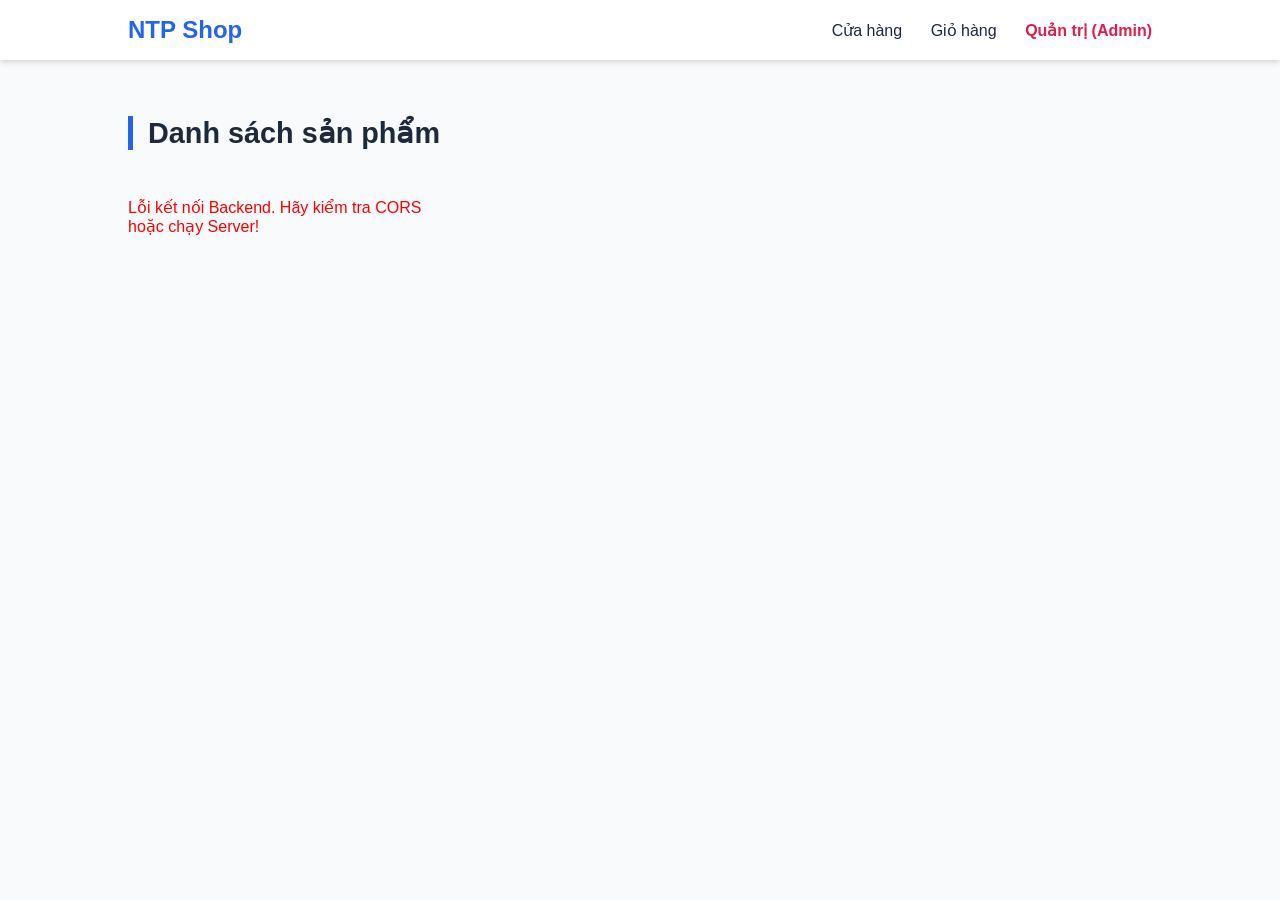
<file: frontend/index.html>
<!DOCTYPE html>
<html lang="vi">

<head>
    <meta charset="UTF-8">
    <title>Cửa hàng NTP</title>
    <link rel="stylesheet" href="style.css">
</head>

<body>
    <header>
        <h1>NTP Shop</h1>
        <nav>
            <a href="index.html">Cửa hàng</a>
            <a href="cart.html">Giỏ hàng</a>
            <a href="admin.html" style="color: #e11d48; font-weight: bold;">Quản trị (Admin)</a>
        </nav>
    </header>

    <main>
        <h2>Danh sách sản phẩm</h2>
        <div id="product-list" class="product-grid">
        </div>
    </main>

    <script src="script.js"></script>
    <script>
        window.onload = getAllProducts;
    </script>
</body>

</html>
</file>
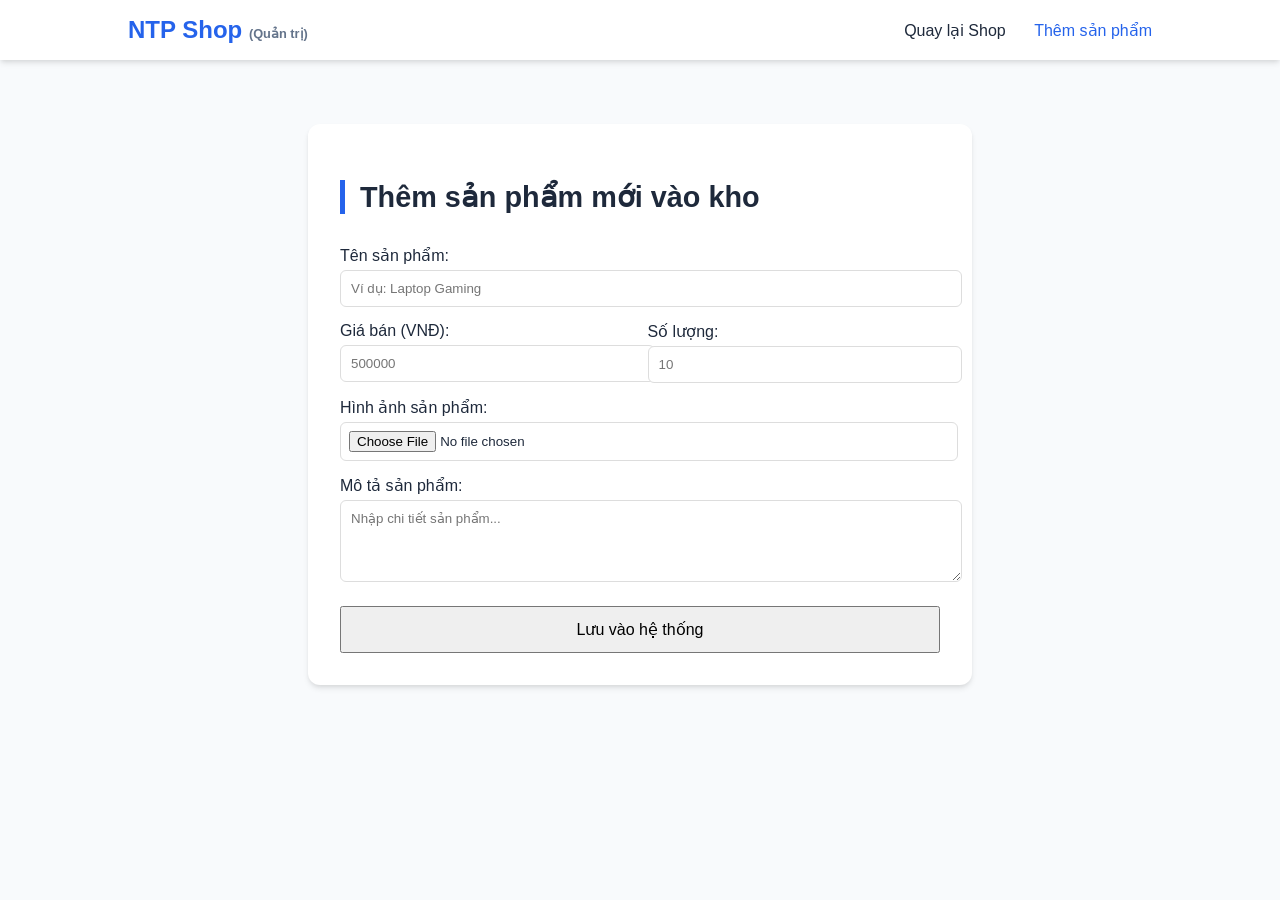
<file: frontend/admin.html>
<!DOCTYPE html>
<html lang="vi">

<head>
    <meta charset="UTF-8">
    <title>Admin - Quản lý sản phẩm</title>
    <link rel="stylesheet" href="style.css">
</head>

<body>
    <header>
        <h1>NTP Shop <span style="font-size: 0.8rem; color: #64748b;">(Quản trị)</span></h1>
        <nav>
            <a href="index.html">Quay lại Shop</a>
            <a href="admin.html" class="active">Thêm sản phẩm</a>
        </nav>
    </header>

    <main>
        <div
            style="max-width: 600px; margin: 2rem auto; background: white; padding: 2rem; border-radius: 12px; box-shadow: var(--shadow);">
            <h2>Thêm sản phẩm mới vào kho</h2>
            <form id="product-form">
                <div style="margin-bottom: 15px;">
                    <label style="display:block; margin-bottom:5px;">Tên sản phẩm:</label>
                    <input type="text" id="name" placeholder="Ví dụ: Laptop Gaming" required
                        style="width:100%; padding:10px; border:1px solid #ddd; border-radius:6px;">
                </div>

                <div style="display: flex; gap: 15px; margin-bottom: 15px;">
                    <div style="flex: 1;">
                        <label style="display:block; margin-bottom:5px;">Giá bán (VNĐ):</label>
                        <input type="number" id="price" placeholder="500000" required
                            style="width:100%; padding:10px; border:1px solid #ddd; border-radius:6px;">
                    </div>
                    <div style="flex: 1;">
                        <label style="display:block; margin-bottom:5px;">Số lượng:</label>
                        <input type="number" id="stock" placeholder="10" required
                            style="width:100%; padding:10px; border:1px solid #ddd; border-radius:6px;">
                    </div>
                </div>

                <div style="margin-bottom: 15px;">
                    <label style="display:block; margin-bottom:5px;">Hình ảnh sản phẩm:</label>
                    <input type="file" id="productImage" accept="image/*"
                        style="width:100%; padding:8px; border:1px solid #ddd; border-radius:6px;">
                </div>

                <div style="margin-bottom: 20px;">
                    <label style="display:block; margin-bottom:5px;">Mô tả sản phẩm:</label>
                    <textarea id="description" rows="4" placeholder="Nhập chi tiết sản phẩm..."
                        style="width:100%; padding:10px; border:1px solid #ddd; border-radius:6px; font-family: inherit;"></textarea>
                </div>

                <button type="submit" class="btn-add" style="width: 100%; padding: 12px; font-size: 1rem;">Lưu vào hệ
                    thống</button>
            </form>
        </div>
    </main>

    <script src="script.js"></script>
    <script>

        document.getElementById('product-form').addEventListener('submit', async (e) => {
            e.preventDefault();


            const productData = {
                name: document.getElementById('name').value,
                price: parseFloat(document.getElementById('price').value),
                stock: parseInt(document.getElementById('stock').value),
                description: document.getElementById('description').value
            };
            const fileInput = document.getElementById('productImage');
            const file = fileInput.files.length > 0 ? fileInput.files[0] : null;

            await createProduct(productData, file);
        });
    </script>
</body>

</html>
</file>
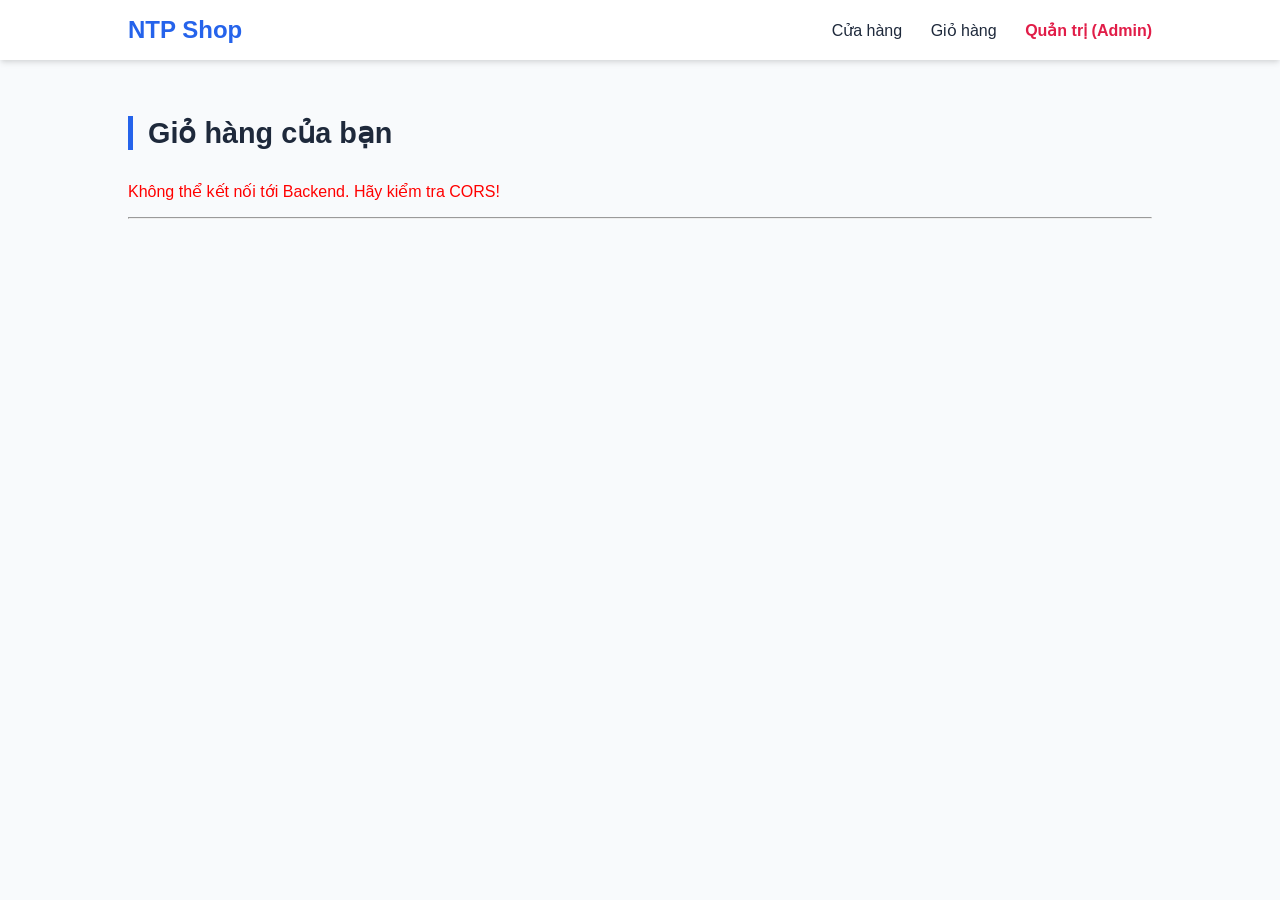
<file: frontend/cart.html>
<!DOCTYPE html>
<html lang="vi">

<head>
    <meta charset="UTF-8">
    <meta name="viewport" content="width=device-width, initial-scale=1.0">
    <title>Giỏ hàng - NTP Shop</title>
    <link rel="stylesheet" href="style.css">
</head>

<body>
    <header>
        <h1>NTP Shop</h1>
        <nav>
            <a href="index.html">Cửa hàng</a>
            <a href="cart.html">Giỏ hàng</a>
            <a href="admin.html" style="color: #e11d48; font-weight: bold;">Quản trị (Admin)</a>
        </nav>
    </header>

    <main>
        <h2>Giỏ hàng của bạn</h2>
        <div id="cart-container">
            <div id="cart-items">
                <p>Đang tải giỏ hàng...</p>
            </div>

            <div class="cart-summary">
                <hr>
                <button id="checkout-btn" onclick="checkout()" style="display:none;">Thanh toán ngay</button>
            </div>
        </div>
    </main>

    <script src="script.js"></script>
    <script>
        window.onload = function () {
            renderCart();
        };

        async function renderCart() {
            const container = document.getElementById('cart-items');
            const checkoutBtn = document.getElementById('checkout-btn');


            try {

                const response = await fetch(`${API_URL}/cart/${CURRENT_USER_ID}`);
                const cartData = await response.json();

                if (!cartData.items || cartData.items.length === 0) {
                    container.innerHTML = "<p>Giỏ hàng trống. Hãy quay lại mua sắm!</p>";
                    checkoutBtn.style.display = 'none';
                    return;
                }


                container.innerHTML = cartData.items.map(item => `
                    <div class="cart-item" style="border-bottom: 1px solid #ddd; padding: 10px 0;">
                        <div>
                            <strong>${item.productName}</strong>
                            <br>Số lượng: ${item.quantity}
                        </div>
                        <div>
                            <span>${(item.price * item.quantity).toLocaleString()} VNĐ</span>
                            <button onclick="deleteItem(${item.productId})" style="margin-left: 10px; color: red;">Xóa</button>
                        </div>
                    </div>
                `).join('');

                checkoutBtn.style.display = 'block';

            } catch (error) {
                container.innerHTML = "<p style='color:red;'>Không thể kết nối tới Backend. Hãy kiểm tra CORS!</p>";
                console.error("Lỗi:", error);
            }
        }


        async function deleteItem(productId) {
            if (confirm("Bạn muốn xóa sản phẩm này?")) {
                const response = await fetch(`${API_URL}/cart/${CURRENT_USER_ID}/item/${productId}`, {
                    method: 'DELETE'
                });
                if (response.ok) {
                    alert("Đã xóa!");
                    renderCart();
                }
            }
        }
    </script>
</body>

</html>
</file>
<file: frontend/style.css>
/* style.css */
:root {
  --primary-color: #2563eb;
  --primary-hover: #1d4ed8;
  --bg-color: #f8fafc;
  --text-main: #1e293b;
  --text-muted: #64748b;
  --white: #ffffff;
  --shadow:
    0 4px 6px -1px rgba(0, 0, 0, 0.1), 0 2px 4px -1px rgba(0, 0, 0, 0.06);
}

body {
  font-family: "Segoe UI", Tahoma, Geneva, Verdana, sans-serif;
  margin: 0;
  padding: 0;
  background-color: var(--bg-color);
  color: var(--text-main);
}

/* Header & Nav */
header {
  background-color: var(--white);
  box-shadow: var(--shadow);
  padding: 1rem 10%;
  display: flex;
  justify-content: space-between;
  align-items: center;
  position: sticky;
  top: 0;
  z-index: 1000;
}

header h1 {
  margin: 0;
  font-size: 1.5rem;
  color: var(--primary-color);
}

nav a {
  text-decoration: none;
  color: var(--text-main);
  font-weight: 500;
  margin-left: 1.5rem;
  transition: color 0.3s;
}

nav a:hover,
nav a.active {
  color: var(--primary-color);
}

/* Main Content */
main {
  padding: 2rem 10%;
}

h2 {
  font-size: 1.8rem;
  margin-bottom: 2rem;
  border-left: 5px solid var(--primary-color);
  padding-left: 15px;
}

/* Product Grid */
.product-grid {
  display: grid;
  grid-template-columns: repeat(auto-fill, minmax(250px, 1fr));
  gap: 2rem;
}

/* Product Card */
.product-card {
  background: var(--white);
  border-radius: 12px;
  padding: 1.5rem;
  box-shadow: var(--shadow);
  transition:
    transform 0.3s,
    box-shadow 0.3s;
  display: flex;
  flex-direction: column;
}

.product-card:hover {
  transform: translateY(-5px);
  box-shadow: 0 10px 15px -3px rgba(0, 0, 0, 0.1);
}

.product-card h3 {
  margin: 0.5rem 0;
  font-size: 1.25rem;
}

.product-card .price {
  color: var(--primary-color);
  font-weight: 700;
  font-size: 1.2rem;
  margin-bottom: 0.5rem;
}

.product-card .stock {
  font-size: 0.9rem;
  color: var(--text-muted);
  margin-bottom: 1rem;
}

.product-card button {
  background-color: var(--primary-color);
  color: white;
  border: none;
  padding: 0.75rem;
  border-radius: 8px;
  font-weight: 600;
  cursor: pointer;
  transition: background 0.3s;
  margin-top: auto;
}

.product-card button:hover {
  background-color: var(--primary-hover);
}

/* Cart Page */
.cart-item {
  background: var(--white);
  border-radius: 10px;
  padding: 1.5rem;
  margin-bottom: 1rem;
  display: flex;
  justify-content: space-between;
  align-items: center;
  box-shadow: var(--shadow);
}
</file>
